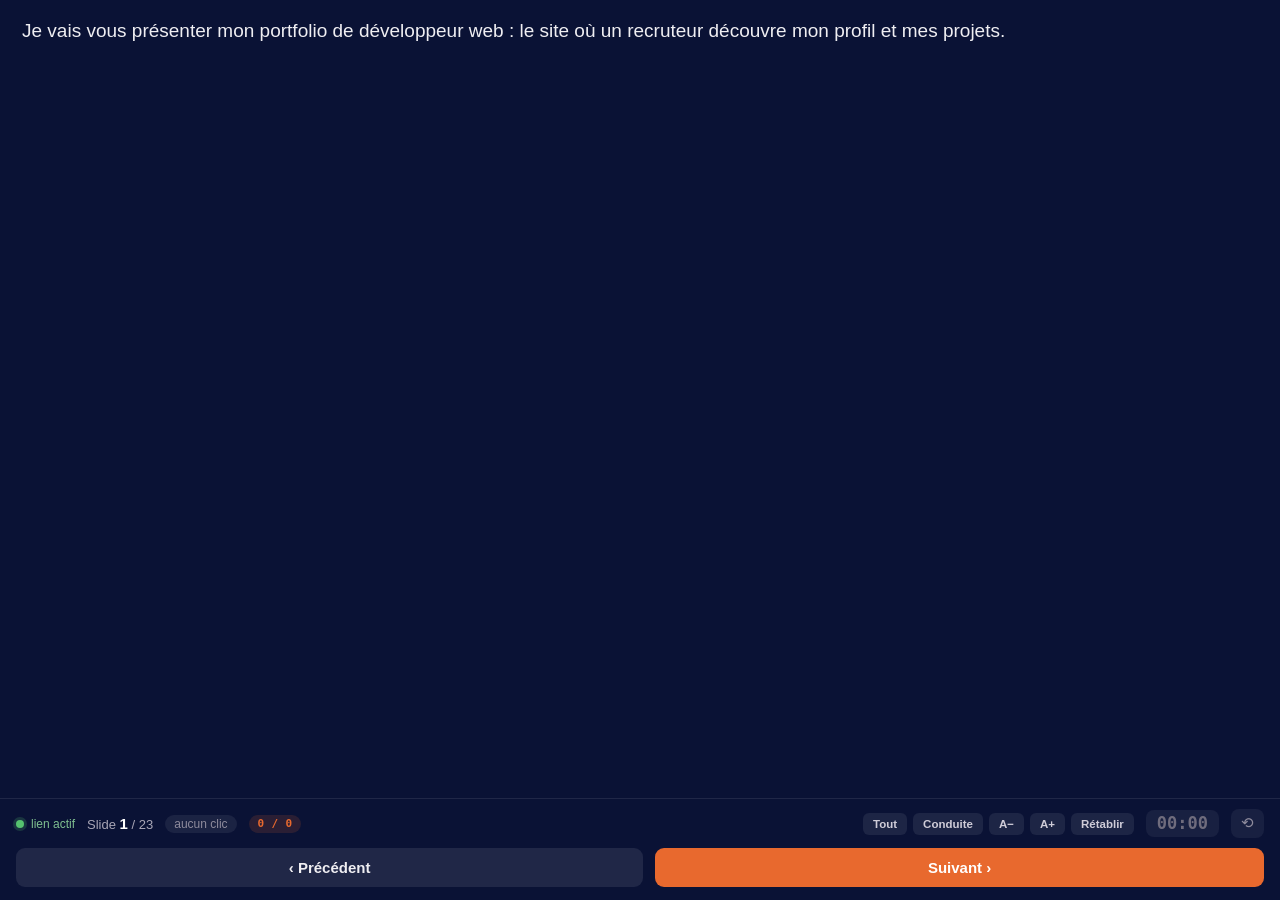
<file: src/presentateur.html>
<!DOCTYPE html>
<html lang="fr">

<head>
  <meta charset="utf-8">
  <meta name="viewport" content="width=device-width, initial-scale=1">
  <title>Vue présentateur · Portfolio</title>
  <link rel="stylesheet" href="presentateur.css">
</head>

<body>
  <!-- Fenêtre déportée. Elle ne contient aucune slide : elle lit l'état publié
       par index.html dans le stockage local, et y écrit en retour les
       commandes de navigation et les modifications du script. -->
  <div class="pr-vide" data-vide>
    <p><b>Aucun deck détecté.</b></p>
    <p>Ouvrez <code>index.html</code> dans une autre fenêtre. Cette page se synchronisera
      toute seule dès la première slide affichée.</p>
  </div>

  <!-- Le champ est transparent ; la couche dessous, de mêmes métriques, porte
       le surlignage du passage correspondant au clic en cours. -->
  <textarea class="pr-script" data-script spellcheck="false" aria-label="Script de la slide"></textarea>

  <div class="pr-conduite" data-conduite></div>

  <!-- Tout ce qui n'est pas le texte est descendu ici : le script commence en
       haut de la fenetre, la ou l'oeil se pose. -->
  <footer class="pr-pied">
    <div class="pr-jauges">
      <span class="pr-lien" data-lien><i></i><span class="pr-lien-t">en attente du deck…</span></span>
      <span class="pr-pos" data-pos></span>
      <span class="pr-clics" data-clics></span>
      <span class="pr-passage" data-passage></span>
      <span class="pr-etat" data-etat></span>
      <div class="pr-outils">
        <button type="button" data-out="tout" title="Afficher tout le script de la slide">Tout</button>
        <button type="button" data-out="conduite">Conduite</button>
        <button type="button" data-out="moins">A−</button>
        <button type="button" data-out="plus">A+</button>
        <button type="button" data-out="retablir" title="Revenir au script d'origine">Rétablir</button>
      </div>
      <button class="pr-minuteur" type="button" data-cmd="minuteur" title="Démarrer / mettre en pause"
        data-minuteur>00:00</button>
      <button class="pr-raz" type="button" data-cmd="minuteur-zero" title="Remettre le minuteur à zéro">⟲</button>
    </div>

    <div class="pr-nav-l">
      <button type="button" class="pr-nav" data-cmd="prev">‹ Précédent</button>
      <button type="button" class="pr-nav pr-nav--suivant" data-cmd="next">Suivant ›</button>
    </div>
  </footer>

  <script src="presentateur.js"></script>
</body>

</html>
</file>
<file: src/presentateur.css>
/* Variables de la vue présentateur, aux couleurs du portfolio (bleu nuit, lueur orange) */
:root {
  --accent: #E8692E;
  --accent-rgb: 232 105 46;
  --ink: #0A1235;
  --sans: -apple-system, BlinkMacSystemFont, "Segoe UI", Arial, sans-serif;
  --mono: "Space Mono", ui-monospace, SFMono-Regular, Menlo, monospace;
}

/* ==========================================================================
   presentateur.css — la fenêtre déportée.

   Fond sombre volontaire : elle reste sur votre écran pendant que les slides,
   claires, sont partagées. Deux fonds distincts, aucun risque de confondre
   les deux fenêtres du regard.
   ========================================================================== */
* {
  box-sizing: border-box;
}

/* Le texte d'abord : il commence en haut de la fenetre et prend toute la
   place. Reperes, minuteur et outils sont descendus au pied — on les consulte
   du coin de l'oeil, on ne les lit pas. */
body {
  margin: 0;
  height: 100vh;
  display: flex;
  flex-direction: column;
  background: var(--ink, #14131a);
  color: #efeef2;
  font-family: var(--sans);
  overflow: hidden;
}

button {
  font-family: inherit;
  border: 0;
  cursor: pointer;
}

/* --- script ---------------------------------------------------------------
   Le champ et son miroir partagent exactement les mêmes métriques : c'est ce
   qui permet au surlignage, peint derrière, de tomber sur les bons mots. */
.pr-script {
  width: 100%;
  flex: 1 1 auto;
  min-height: 0;
  padding: 16px 22px 18px;
  font-family: inherit;
  font-size: 19px;
  line-height: 1.62;
  white-space: pre-wrap;
  border: 0;

  resize: none;
  outline: none;
  background: transparent;
  color: #efeef2;
  scrollbar-width: thin;
  scrollbar-color: #45444f transparent;
}

.pr-script::-webkit-scrollbar {
  width: 10px;
}
.pr-script::-webkit-scrollbar-thumb {
  background: #45444f;
  border-radius: 5px;
}

.pr-script:focus {
  box-shadow: inset 3px 0 0 var(--accent);
}

/* --- conduite ------------------------------------------------------------- */
.pr-conduite {
  display: none;
  max-height: 22vh;
  overflow: auto;
  padding: 11px 22px 12px;
  font-size: 14px;
  line-height: 1.5;
  color: #bdbaca;
  background: rgba(255, 255, 255, 0.045);
  border-top: 1px solid rgba(255, 255, 255, 0.09);
}

body.avec-conduite .pr-conduite {
  display: block;
}

.pr-conduite b {
  color: #fff;
}

.pr-conduite .cue {
  color: #ffb3b3;
}

/* --- pied ------------------------------------------------------------------ */
.pr-pied {
  flex: 0 0 auto;
  display: flex;
  flex-direction: column;
  gap: 10px;
  padding: 10px 16px 13px;
  border-top: 1px solid rgba(255, 255, 255, 0.09);
}

/* Les reperes, sur une seule ligne, au-dessus des deux boutons. */
.pr-jauges {
  display: flex;
  align-items: center;
  flex-wrap: wrap;
  gap: 8px 12px;
}

.pr-nav-l {
  display: flex;
  gap: 12px;
}

.pr-nav {
  font-size: 15px;
  font-weight: 650;
  color: #efeef2;
  background: rgba(255, 255, 255, 0.09);
  border-radius: 9px;
  padding: 11px 18px;
  transition: background 0.16s ease;
}

.pr-nav {
  flex: 1 1 auto;
  text-align: center;
}

.pr-nav--suivant {
  background: var(--accent);
  color: #fff;
}

.pr-nav:hover {
  filter: brightness(1.12);
}

.pr-nav:active {
  transform: scale(0.98);
}

.pr-outils {
  display: flex;
  align-items: center;
  gap: 6px;
  margin-left: auto;
}

.pr-outils button {
  font-size: 11.5px;
  font-weight: 600;
  color: #cfccd8;
  background: rgba(255, 255, 255, 0.08);
  border-radius: 6px;
  padding: 5px 10px;
}

.pr-outils button:hover {
  background: var(--accent);
  color: #fff;
}

.pr-etat {
  font-size: 11.5px;
  margin-left: 4px;
  color: #8fd39c;
  opacity: 0;
  transition: opacity 0.18s ease;
  white-space: nowrap;
  margin-right: 3px;
}

.pr-etat.is-on {
  opacity: 1;
}

/* --- écran d'attente ------------------------------------------------------- */
.pr-vide {
  display: none;
  padding: 6px 22px 20px;
  font-size: 15px;
  line-height: 1.6;
  color: #9d9aab;
}

.pr-vide code {
  font-family: var(--mono);
  font-size: 13.5px;
  background: rgba(255, 255, 255, 0.08);
  border-radius: 5px;
  padding: 1px 6px;
}

.pr-vide b {
  color: #fff;
}

body.sans-deck .pr-vide {
  display: block;
}

body.sans-deck .pr-script,
body.sans-deck .pr-suite,
body.sans-deck .pr-conduite,
body.sans-deck .pr-pied {
  display: none;
}

/* --- les repères, descendus au pied -------------------------------------- */
.pr-lien {
  display: flex;
  align-items: center;
  white-space: nowrap;
  gap: 7px;
  font-size: 12px;
  color: #8e8b9c;
}

.pr-lien i {
  width: 8px;
  height: 8px;
  border-radius: 50%;
  background: #6f6c7d;
  transition: background 0.2s ease;
}

.pr-lien.is-on i {
  background: #56c26f;
  box-shadow: 0 0 0 3px rgba(86, 194, 111, 0.2);
}

.pr-lien.is-on .pr-lien-t {
  color: #7fbf90;
}

.pr-pos {
  font-size: 13px;
  color: #a9a6b6;
}

.pr-pos b {
  color: #fff;
  font-size: 15px;
}

.pr-passage {
  font-family: var(--mono);
  font-size: 11px;
  font-weight: 700;
  letter-spacing: 0.03em;
  color: var(--accent);
  background: rgb(var(--accent-rgb) / 0.14);
  border-radius: 999px;
  padding: 2px 9px 3px;
  white-space: nowrap;
}

body.tout-le-script .pr-passage {
  display: none;
}

.pr-clics {
  font-size: 12px;
  color: #8e8b9c;
  padding: 2px 9px;
  border-radius: 999px;
  background: rgba(255, 255, 255, 0.07);
}

.pr-minuteur {
  font-family: var(--mono);
  font-size: 17px;
  font-weight: 700;
  font-variant-numeric: tabular-nums;
  color: #6f6c7d;
  background: rgba(255, 255, 255, 0.06);
  border-radius: 8px;
  padding: 3px 11px 4px;
  transition: color 0.2s ease, background 0.2s ease;
}

.pr-minuteur.is-on {
  color: #fff;
}

.pr-minuteur.is-paused {
  color: #dfab48;
}

.pr-minuteur.is-over {
  color: #fff;
  background: var(--accent);
}

.pr-raz {
  font-size: 15px;
  color: #8e8b9c;
  background: rgba(255, 255, 255, 0.06);
  border-radius: 8px;
  padding: 5px 10px 6px;
}

/* --- titre ---------------------------------------------------------------- */
.pr-titre {
  margin: 0;
  padding: 15px 22px 13px;
  font-size: 27px;
  font-weight: 800;
  letter-spacing: -0.015em;
  line-height: 1.15;
}
</file>
